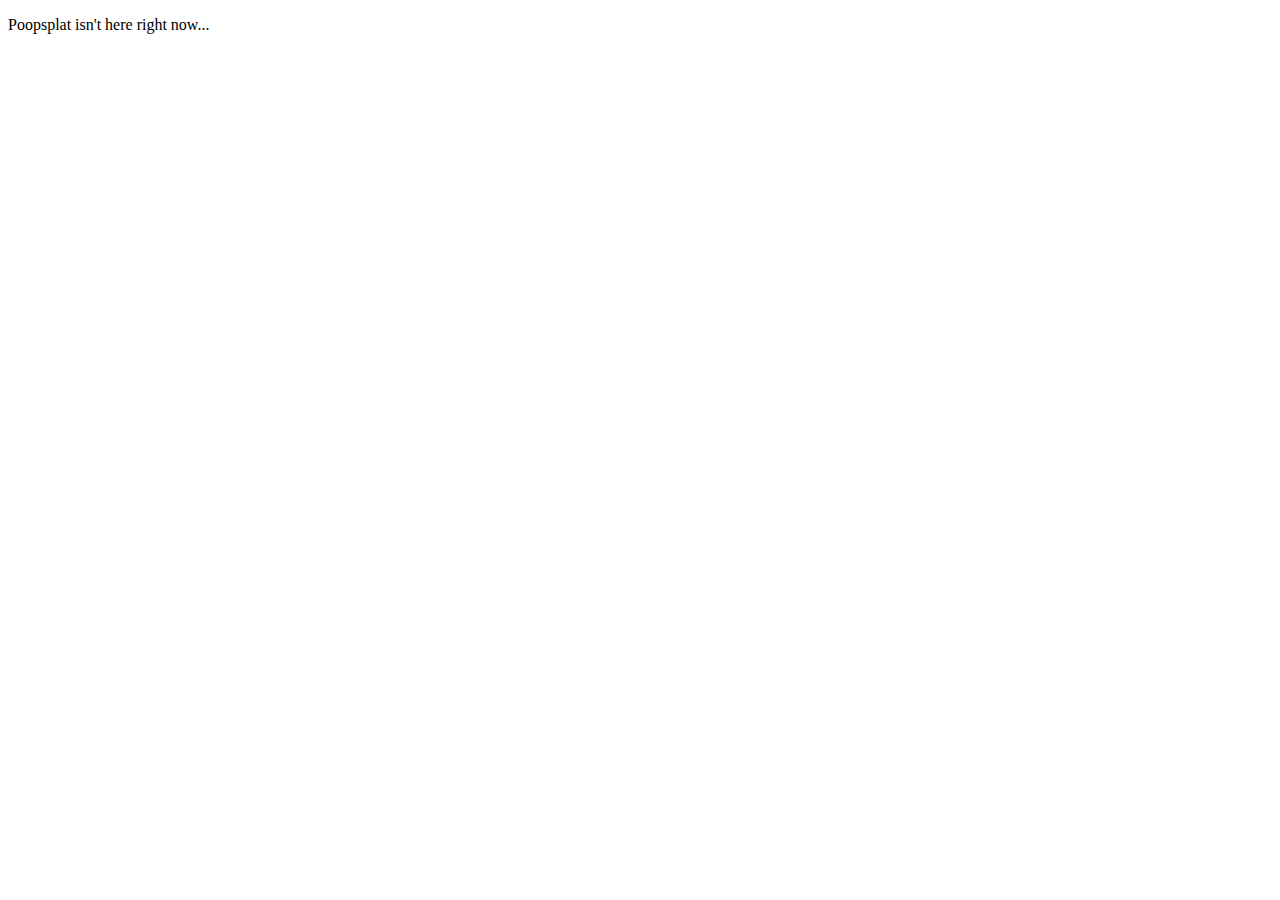
<file: index.html>
<!DOCTYPE html>
<html lang="en">
  <head>
    <meta charset="UTF-8">
    <title>FEWD Github Page</title>
    <meta name="description" content="An HTML Starter Template">

    <link rel="shortcut icon" type="image/ico" href="images/favicon.png"><!-- the favicon -->
  </head>
  <body>
    
    <header>
      <div class="container">
        <p>Poopsplat isn't here right now...</p>
      </div>
    </header>

  </body>
</html>
</file>
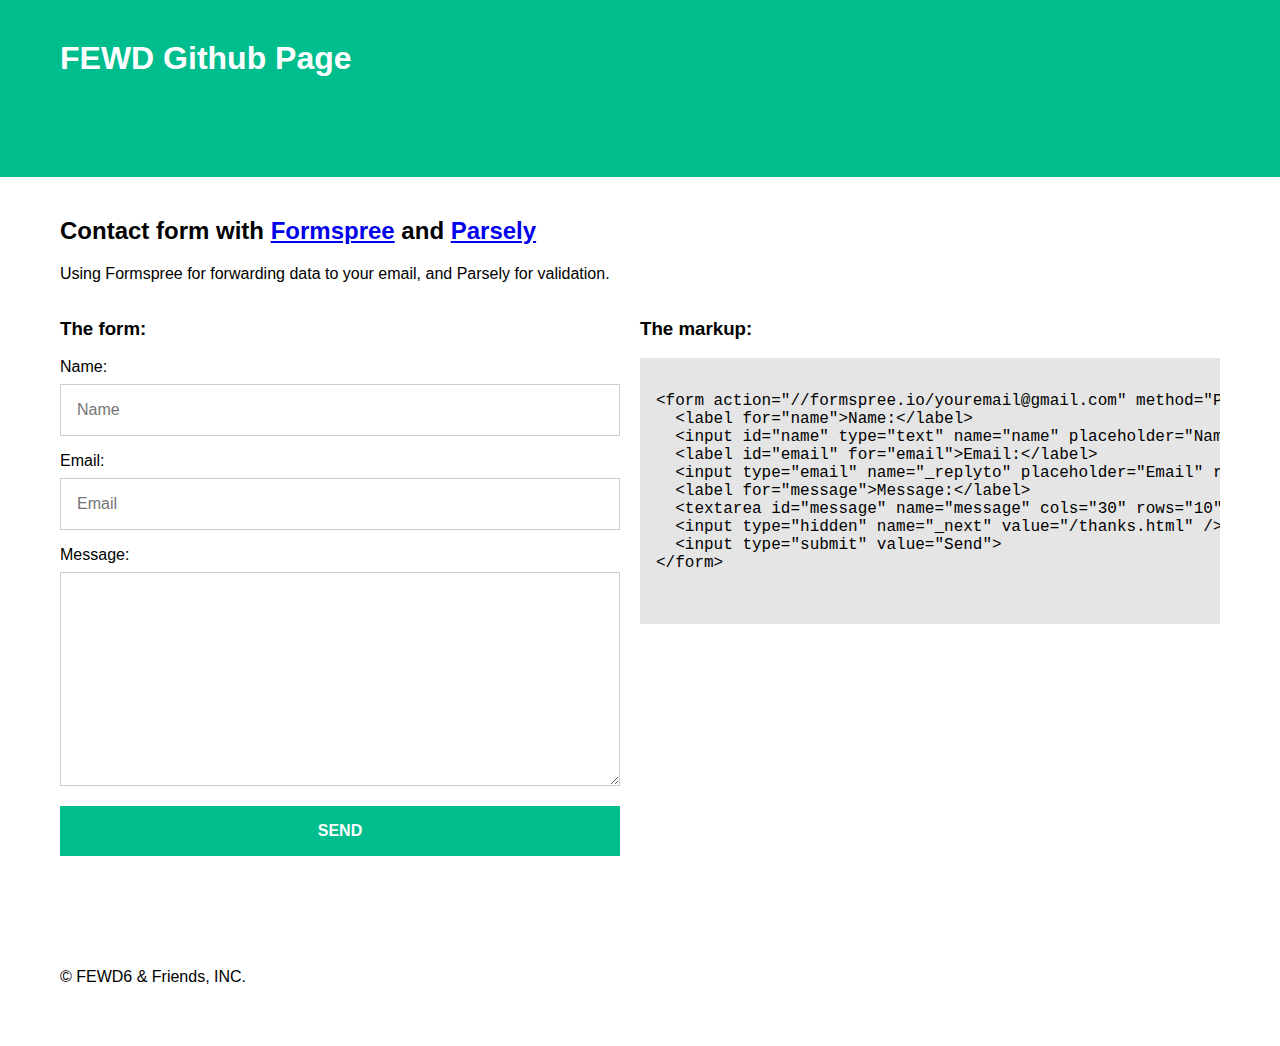
<file: form-exampl.html>
<!DOCTYPE html>
<html lang="en">
  <head>
    <meta charset="UTF-8">
    <title>FEWD Github Page</title>
    <meta name="description" content="An HTML Starter Template">
    
    <link rel="stylesheet" href="css/normalize.css"><!-- CSS reset: http://necolas.github.io/normalize.css/ -->
    <link rel="stylesheet" href="css/style.css"><!-- Our site's stylesheet -->

    <link rel="shortcut icon" type="image/ico" href="images/favicon.png"><!-- the favicon -->
  </head>
  <body>
    
    <header>
      <div class="container">
        <h1>FEWD Github Page</h1>
      </div>
    </header>

    <main>
      <div class="container clearfix">
        <h2>Contact form with <a href="http://formspree.io">Formspree</a> and <a href="http://parsleyjs.org/doc/index.html#psly-frontend-form-validation">Parsely</a></h2>
        <p>Using Formspree for forwarding data to your email, and Parsely for validation.</p>
        <div class="left">
          <h3>The form:</h3>
          <form action="//formspree.io/youremail@gmail.com" method="POST" data-parsley-validate>
            <label for="name">Name:</label>
            <input id="name" type="text" name="name" placeholder="Name" required="true" data-parsley-error-message="I need to know what to call ya!">
            <label id="email" for="email">Email:</label>
            <input type="email" name="_replyto" placeholder="Email" required="true" data-parsley-type="email" data-parsley-error-message="Oops! I'm gonna need a valid email, please!">
            <label for="message">Message:</label>
            <textarea id="message" name="message" cols="30" rows="10"></textarea>
            <input type="hidden" name="_next" value="/thanks.html" />
            <input type="submit" value="Send">
          </form>
        </div>
        <div class="right">
          <h3>The markup:</h3>
          <pre>
            <code>
&lt;form action="//formspree.io/youremail@gmail.com" method="POST" data-parsley-validate&gt;
  &lt;label for="name"&gt;Name:&lt;/label&gt;
  &lt;input id="name" type="text" name="name" placeholder="Name" required="true" data-parsley-error-message="I need to know what to call ya!"&gt;
  &lt;label id="email" for="email"&gt;Email:&lt;/label&gt;
  &lt;input type="email" name="_replyto" placeholder="Email" required="true" data-parsley-type="email" data-parsley-error-message="Oops! I'm gonna need a valid email, please!"&gt;
  &lt;label for="message"&gt;Message:&lt;/label&gt;
  &lt;textarea id="message" name="message" cols="30" rows="10"&gt;&lt;/textarea&gt;
  &lt;input type="hidden" name="_next" value="/thanks.html" /&gt;
  &lt;input type="submit" value="Send"&gt;
&lt;/form&gt;
            </code>
          </pre>
        </div>

      </div>
    </main>

    <footer>
      <div class="container">
        <p>&copy; FEWD6 & Friends, INC.</p>
      </div>
    </footer>
    
    <script src="js/jquery-1.11.3.min.js"></script>
    <script src="js/parsely.min.js"></script>
    <script src="js/main.js"></script>
  </body>
</html>
</file>
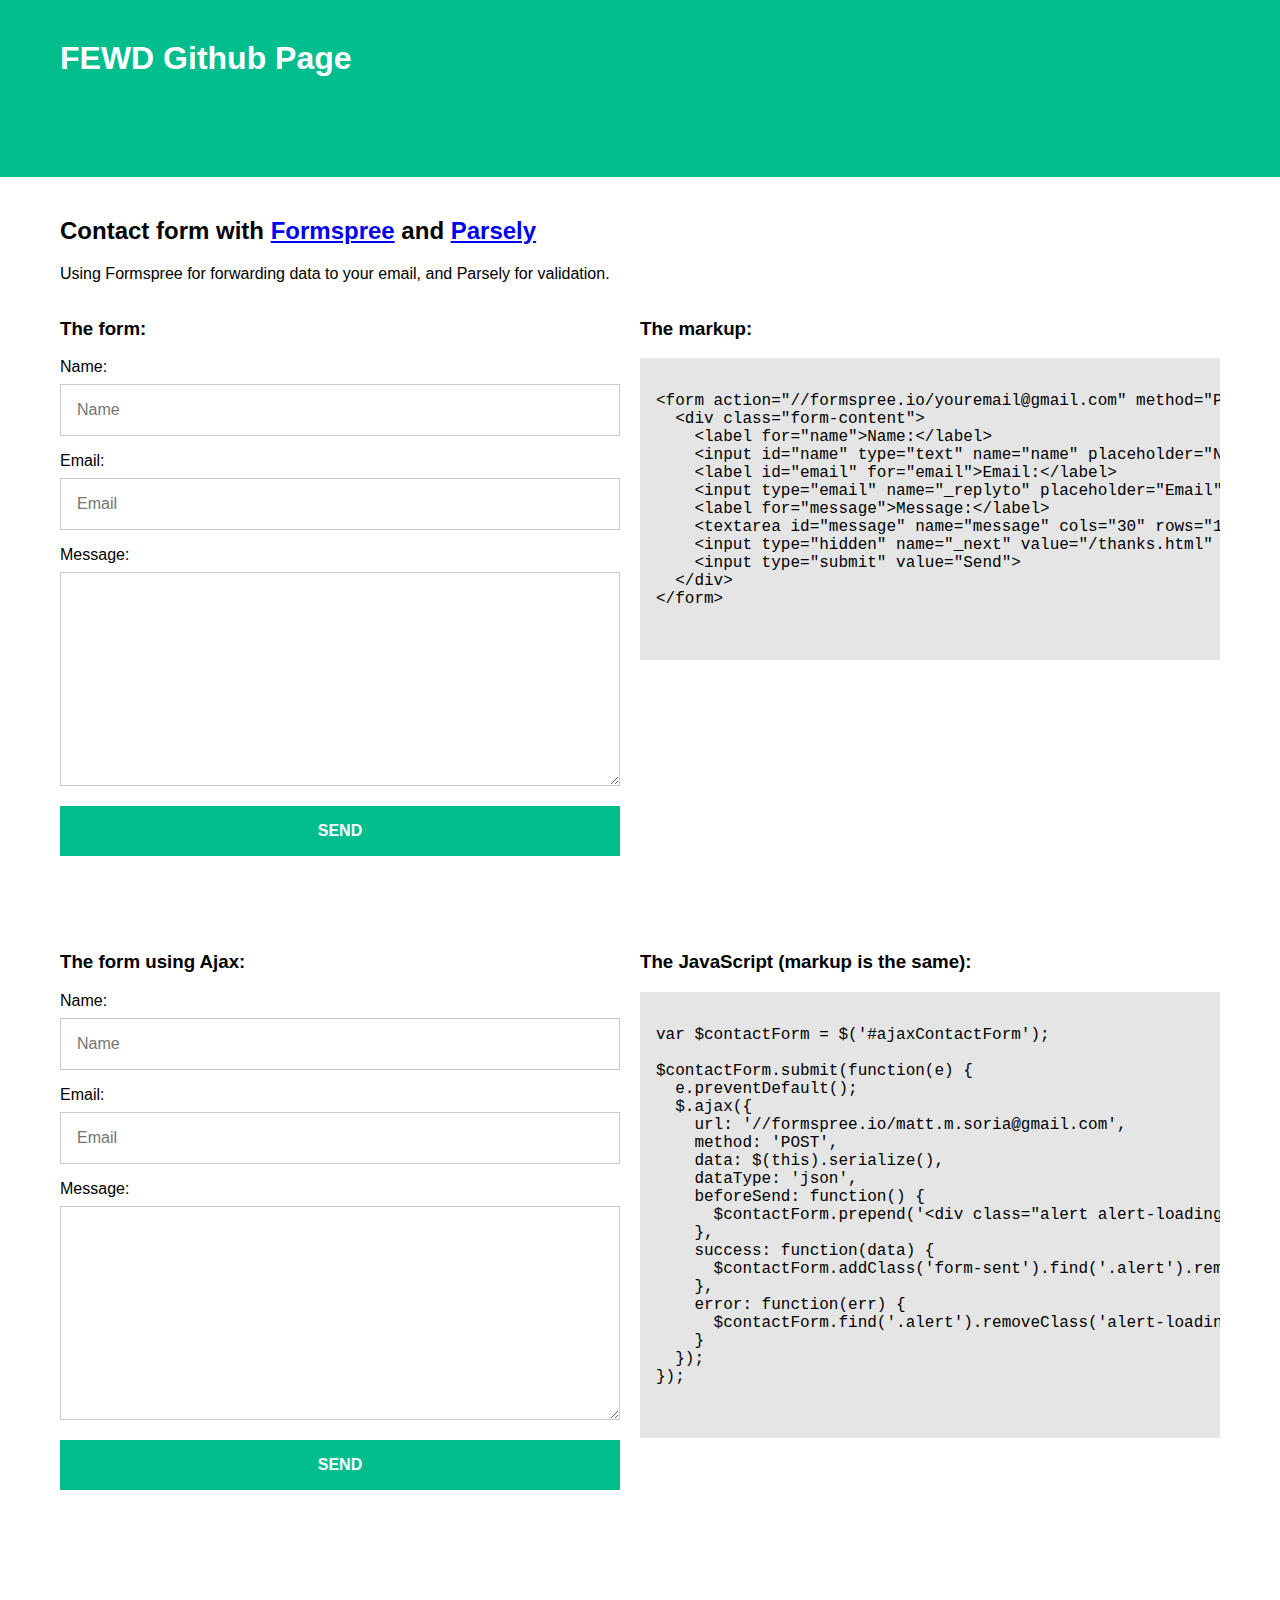
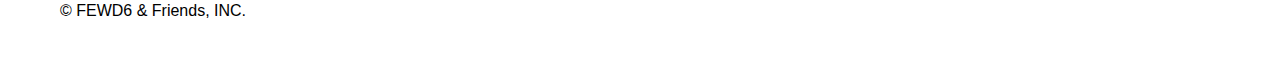
<file: form-example.html>
<!DOCTYPE html>
<html lang="en">
  <head>
    <meta charset="UTF-8">
    <title>FEWD Github Page</title>
    <meta name="description" content="An HTML Starter Template">
    
    <link rel="stylesheet" href="css/normalize.css"><!-- CSS reset: http://necolas.github.io/normalize.css/ -->
    <link rel="stylesheet" href="css/style.css"><!-- Our site's stylesheet -->

    <link rel="shortcut icon" type="image/ico" href="images/favicon.png"><!-- the favicon -->
  </head>
  <body>
    
    <header>
      <div class="container">
        <h1>FEWD Github Page</h1>
      </div>
    </header>

    <main>
      <div class="container clearfix">
        <h2>Contact form with <a href="http://formspree.io">Formspree</a> and <a href="http://parsleyjs.org/doc/index.html#psly-frontend-form-validation">Parsely</a></h2>
        <p>Using Formspree for forwarding data to your email, and Parsely for validation.</p>
        <div class="left">
          <h3>The form:</h3>
          <form id="contactForm" action="//formspree.io/matt.m.soria@gmail.com" method="POST" data-parsley-validate>
            <div class="form-content">
              <label for="name">Name:</label>
              <input id="name" type="text" name="name" placeholder="Name" required="true" data-parsley-error-message="I need to know what to call ya!">
              <label id="email" for="email">Email:</label>
              <input type="email" name="_replyto" placeholder="Email" required="true" data-parsley-type="email" data-parsley-error-message="Oops! I'm gonna need a valid email, please!">
              <label for="message">Message:</label>
              <textarea id="message" name="message" cols="30" rows="10"></textarea>
              <input type="hidden" name="_next" value="/thanks.html" />
              <input type="submit" value="Send">
            </div>
          </form>
        </div>
        <div class="right">
          <h3>The markup:</h3>
          <pre>
            <code>
&lt;form action="//formspree.io/youremail@gmail.com" method="POST" data-parsley-validate&gt;
  &lt;div class="form-content"&gt;
    &lt;label for="name"&gt;Name:&lt;/label&gt;
    &lt;input id="name" type="text" name="name" placeholder="Name" required="true" data-parsley-error-message="I need to know what to call ya!"&gt;
    &lt;label id="email" for="email"&gt;Email:&lt;/label&gt;
    &lt;input type="email" name="_replyto" placeholder="Email" required="true" data-parsley-type="email" data-parsley-error-message="Oops! I'm gonna need a valid email, please!"&gt;
    &lt;label for="message"&gt;Message:&lt;/label&gt;
    &lt;textarea id="message" name="message" cols="30" rows="10"&gt;&lt;/textarea&gt;
    &lt;input type="hidden" name="_next" value="/thanks.html" /&gt;
    &lt;input type="submit" value="Send"&gt;
  &lt;/div&gt;
&lt;/form&gt;
            </code>
          </pre>
        </div>

      </div>

      <div class="container clearfix">
        <div class="left">
          <h3>The form using Ajax:</h3>
          <form id="ajaxContactForm" action="//formspree.io/matt.m.soria@gmail.com" method="POST" data-parsley-validate>
            <div class="form-content">
              <label for="name">Name:</label>
              <input id="name" type="text" name="name" placeholder="Name" required="true" data-parsley-error-message="I need to know what to call ya!">
              <label id="email" for="email">Email:</label>
              <input type="email" name="_replyto" placeholder="Email" required="true" data-parsley-type="email" data-parsley-error-message="Oops! I'm gonna need a valid email, please!">
              <label for="message">Message:</label>
              <textarea id="message" name="message" cols="30" rows="10"></textarea>
              <input type="hidden" name="_next" value="/thanks.html" />
              <input type="submit" value="Send">
            </div>
          </form>
        </div>
        <div class="right">
          <h3>The JavaScript (markup is the same):</h3>
          <pre>
            <code>
var $contactForm = $('#ajaxContactForm');

$contactForm.submit(function(e) {
  e.preventDefault();
  $.ajax({
    url: '//formspree.io/matt.m.soria@gmail.com',
    method: 'POST',
    data: $(this).serialize(),
    dataType: 'json',
    beforeSend: function() {
      $contactForm.prepend('&lt;div class="alert alert-loading"&gt;&lt;p&gt;Sending message…&lt;/p&gt;&lt;/div&gt;');
    },
    success: function(data) {
      $contactForm.addClass('form-sent').find('.alert').removeClass('alert-loading').addClass('alert-success').html('&lt;p&gt;Thanks! Your message has been sent!&lt;/p&gt;');
    },
    error: function(err) {
      $contactForm.find('.alert').removeClass('alert-loading').addClass('alert-error').html('&lt;p&gt;Oopsies! There was an error.&lt;/p&gt;');
    }
  });
});
            </code>
          </pre>
        </div>
      </div>
    </main>

    <footer>
      <div class="container">
        <p>&copy; FEWD6 & Friends, INC.</p>
      </div>
    </footer>
    
    <script src="js/jquery-1.11.3.min.js"></script>
    <script src="js/parsely.min.js"></script>
    <script src="js/main.js"></script>
  </body>
</html>
</file>
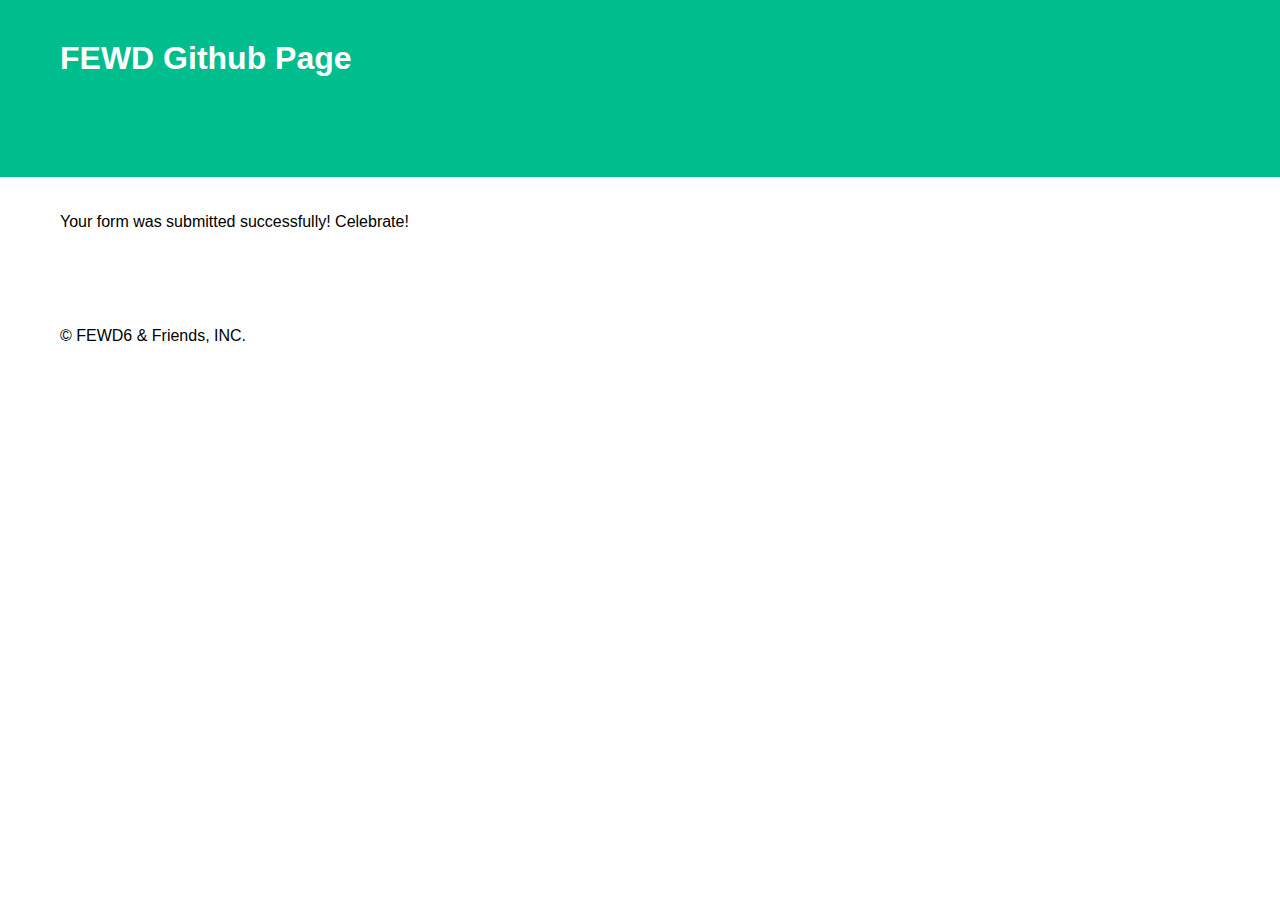
<file: thanks.html>
<!DOCTYPE html>
<html lang="en">
  <head>
    <meta charset="UTF-8">
    <title>FEWD Github Page</title>
    <meta name="description" content="An HTML Starter Template">
    
    <link rel="stylesheet" href="css/normalize.css"><!-- CSS reset: http://necolas.github.io/normalize.css/ -->
    <link rel="stylesheet" href="css/style.css"><!-- Our site's stylesheet -->

    <link rel="shortcut icon" type="image/ico" href="images/favicon.png"><!-- the favicon -->
  </head>
  <body>
    
    <header>
      <div class="container">
        <h1>FEWD Github Page</h1>
      </div>
    </header>

    <main>
      <div class="container">
        <p>Your form was submitted successfully! Celebrate!</p>
      </div>
    </main>

    <footer>
      <div class="container">
        <p>&copy; FEWD6 & Friends, INC.</p>
      </div>
    </footer>
    
    <script src="js/jquery-1.11.3.min.js"></script>
    <script src="js/main.js"></script>
  </body>
</html>
</file>
<file: css/style.css>
/*
Project Name: HTML Template
Client: Your Client
Author: Your Name
Developer: @poopsplat in Chicago
*/

/******************************************
/* SETUP
/*******************************************/
/* Box Model Hack: http://www.paulirish.com/2012/box-sizing-border-box-ftw/ */
*, *:before, *:after {
  box-sizing: inherit;
}
html {
  box-sizing: border-box;
}
/* Micro clearfix hack: http://nicolasgallagher.com/micro-clearfix-hack/ */
.clearfix {
  *zoom: 1;
}
.clearfix:before,
.clearfix:after {
    content: " ";
    display: table;
}
.clearfix:after {
  clear: both;
}
/******************************************
/* BASE STYLES
/*******************************************/
body {
  color: black;
  font-size: 16px;
  background: white;
}

/******************************************
/* LAYOUT
/*******************************************/

.container {
  margin: 0 auto;
  padding: 0 20px;
  max-width: 1200px;
  margin-bottom: 60px;
}

.left {
  margin-bottom: 0;
}

@media only screen and (min-width: 800px) {
  .left,
  .right {
    width: 50%;
    float: left;
  }
  .left {
    margin-bottom: 0;
    padding-right: 20px;
  }
}


/******************************************
/* Forms
/*******************************************/
form {
  width: 100%;
  position: relative;
}

input, textarea {
  width: 100%;
  padding: 1em;
  display: block;
  margin: 0 0 1em;
  max-width: 100%;
  border: 1px solid #ccc;
}

input:focus,
textarea:focus {
  outline: none;
  border-color: #00BD8D;
}

label {
  display: block;
  margin: .5em 0;
}

input[type=submit] {
  color: #fff;
  border: none;
  padding: 1em;
  font-weight: 700;
  margin-top: 20px;
  background: #00BD8D;
  text-transform: uppercase;
  transition: background .2s ease-out;
}

input[type=submit]:hover {
  background: #009D74;
}

/* Ajax messages */
.alert {
  top: 0;
  left: 0;
  right: 0;
  bottom: 0;
  color: #444;
  display: flex;
  font-size: 18px;
  min-height: 200px;
  font-weight: bold;
  position: absolute;
  text-align: center;
  background: rgba(255,255,255,.8);
}
.alert p {
  margin: auto;
}
.alert.alert-success {
  color: #00BD8D;
  background: rgba(0,0,0,.1);
}
.alert.alert-error {
  color: #EC2B00;
}
form.form-sent .form-content {
  display: none;
}

/* Parsely error message */
.parsley-error,
.parsley-error:focus {
  border-color: #EC2B00;
}

.parsley-errors-list {
  padding: 1em;
  display: none;
  margin: -1em 0 1em;
  background: rgba(0,0,0,.1);
}
.parsley-errors-list.filled {
  display: block;
}
.parsley-errors-list li {
  list-style: none;
}

/******************************************
/* Code
/*******************************************/
pre {
  padding: 1em;
  background: rgba(0,0,0,.1);
}
pre code {
  margin: 0;
  padding: 0;
}

/******************************************
/* Header
/*******************************************/
header {
  padding: 40px 0;
  background: #00BD8D;
}
header h1 {
  margin: 0;
  color: #fff;
}

/******************************************
/* Main
/*******************************************/
main {
  padding: 20px 0;
}
</file>
